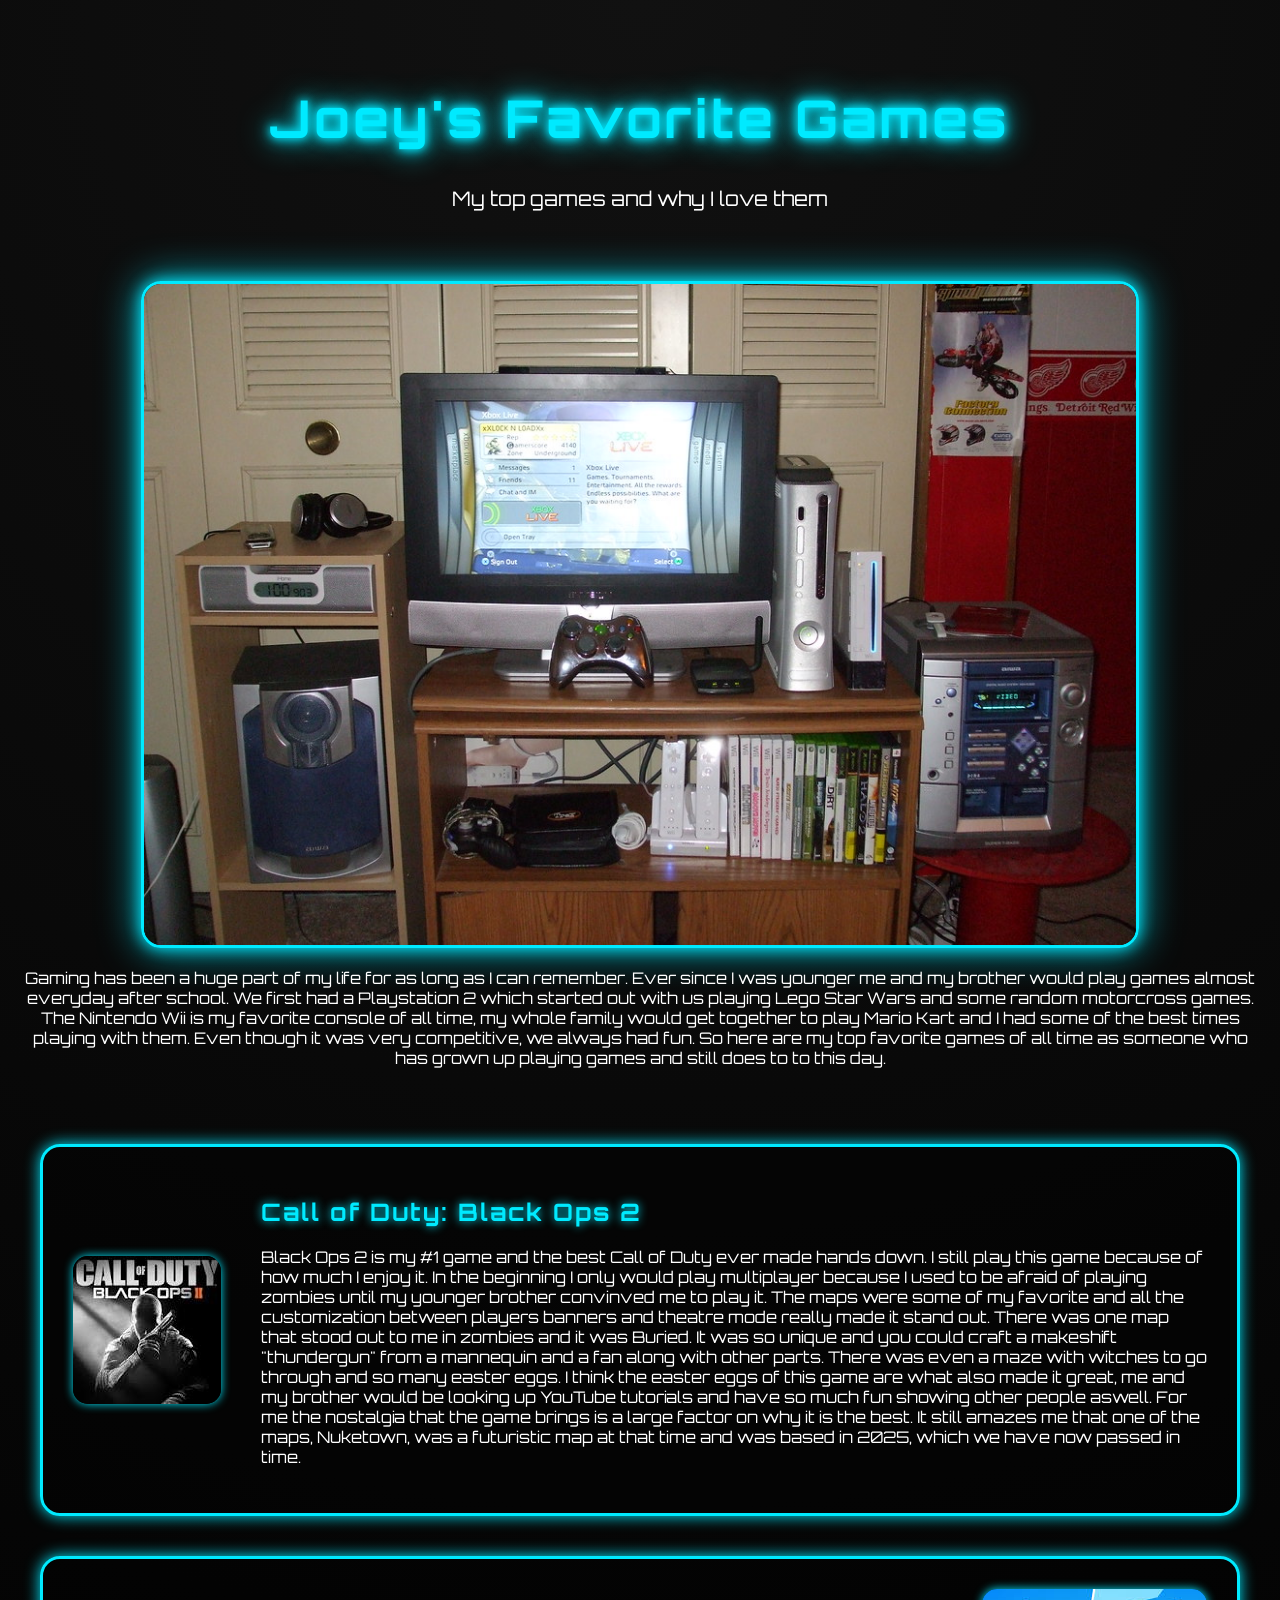
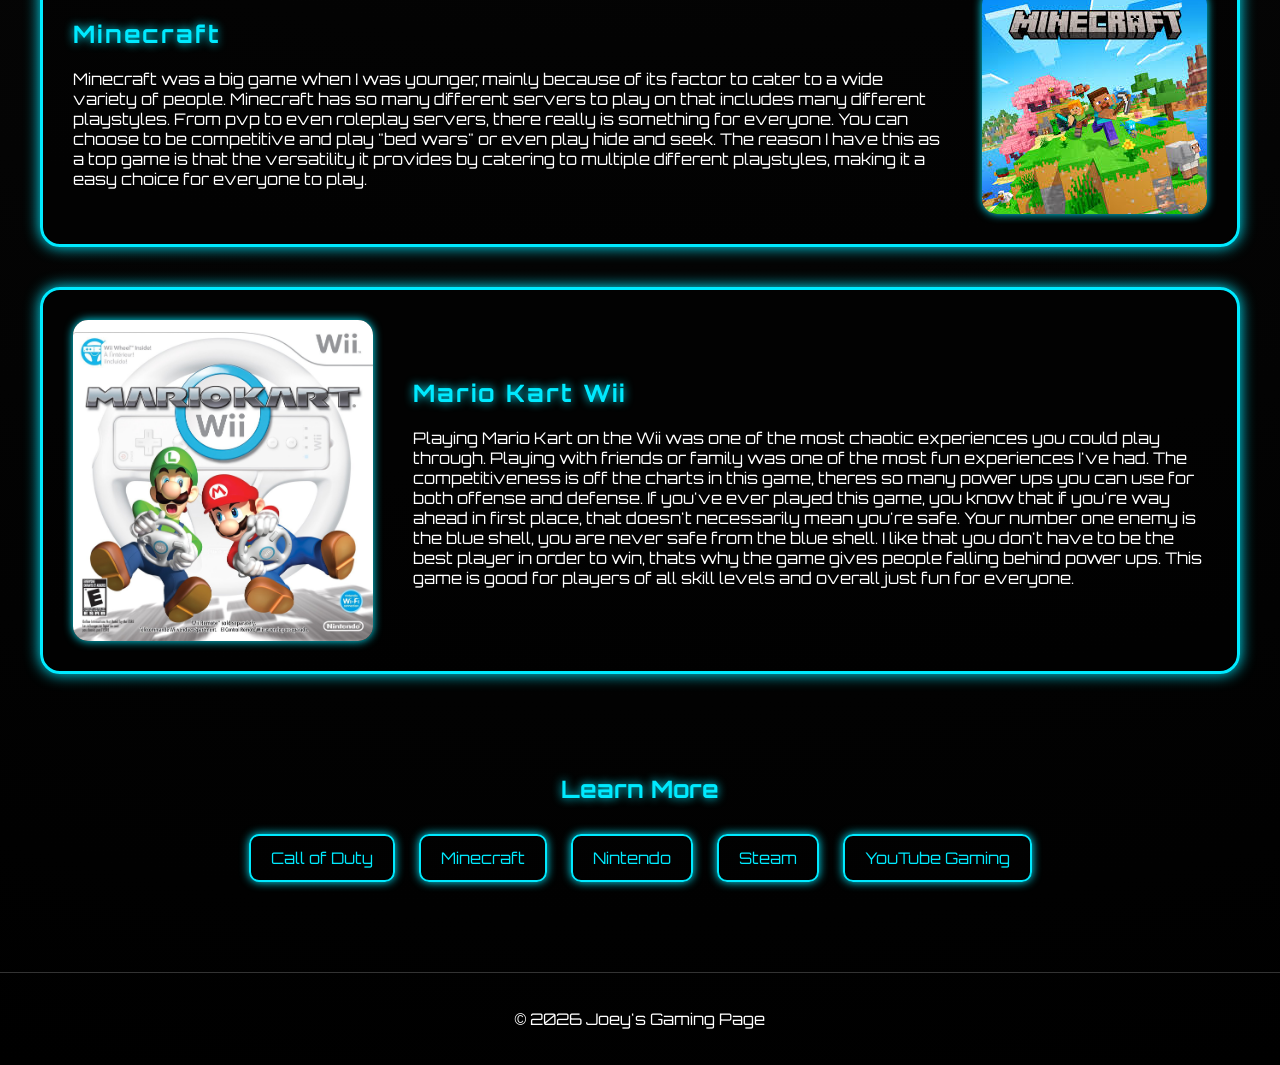
<file: index.html>
<!DOCTYPE html>
<html lang="en">
<head>
    <meta charset="UTF-8">
    <title>Joey's Favorite Games</title>

    <link href="https://fonts.googleapis.com/css2?family=Orbitron:wght@400;700&display=swap" rel="stylesheet">

    <link rel="stylesheet" href="style.css">
</head>
<body>

<header>
    <h1>Joey's Favorite Games</h1>
    <p>My top games and why I love them</p>
</header>

<section class="hero">
    <img src="images/setup.jpg" alt="Gaming setup">
    <p>
        Gaming has been a huge part of my life for as long as I can remember. 
        Ever since I was younger me and my brother would play games almost everyday after school. We first had
        a Playstation 2 which started out with us playing Lego Star Wars and some random motorcross games.
        The Nintendo Wii is my favorite console of all time, my whole family would get together to play Mario Kart
        and I had some of the best times playing with them. Even though it was very competitive, we always had fun.
        So here are my top favorite games of all time as someone who has grown up playing games and still does to to this day.
    </p>
</section>

<section class="game">
    <img src="images/bo2.jpg" alt="Black Ops 2">
    <div>
        <h2>Call of Duty: Black Ops 2</h2>
        <p>
            Black Ops 2 is my #1 game and the best Call of Duty ever made hands down. I still play this game
            because of how much I enjoy it. In the beginning I only would play multiplayer because I
            used to be afraid of playing zombies until my younger brother convinved me to play it. The maps were some of my
            favorite and all the customization between players banners and theatre mode really made it stand out.
            There was one map that stood out to me in zombies and it was Buried. It was so unique and you could craft
            a makeshift "thundergun" from a mannequin and a fan along with other parts. There was even a maze with witches to go through
            and so many easter eggs. I think the easter eggs of this game are what also made it great, me and my brother would be
            looking up YouTube tutorials and have so much fun showing other people aswell. For me the nostalgia that the game brings is
            a large factor on why it is the best. It still amazes me that one of the maps, Nuketown, was a futuristic map at that time and
            was based in 2025, which we have now passed in time.
        </p>
    </div>
</section>

<section class="game reverse">
    <img src="images/minecraft.jpg" alt="Minecraft">
    <div>
        <h2>Minecraft</h2>
        <p>
            Minecraft was a big game when I was younger, mainly because of its factor to cater to a wide
            variety of people. Minecraft has so many different servers to play on that includes many different playstyles. From pvp to even
            roleplay servers, there really is something for everyone. You can choose to be competitive and play "bed wars" or even play hide and seek.
            The reason I have this as a top game is that the versatility it provides by catering to multiple different playstyles, making it a easy choice
            for everyone to play.
        </p>
    </div>
</section>

<section class="game">
    <img src="images/mariokart.jpg" alt="Mario Kart Wii">
    <div>
        <h2>Mario Kart Wii</h2>
        <p>
            Playing Mario Kart on the Wii was one of the most chaotic experiences you could play through. Playing with friends or family
            was one of the most fun experiences I've had. The competitiveness is off the charts in this game, theres so many power ups
            you can use for both offense and defense. If you've ever played this game, you know that if you're way ahead in first
            place, that doesn't necessarily mean you're safe. Your number one enemy is the blue shell, you are never safe from the blue shell.
            I like that you don't have to be the best player in order to win, thats why the game gives people falling behind power ups.
            This game is good for players of all skill levels and overall just fun for everyone.
            
            
        </p>
    </div>
</section>

<section class="links">
    <h2>Learn More</h2>
    <a href="https://www.callofduty.com">Call of Duty</a>
    <a href="https://www.minecraft.net">Minecraft</a>
    <a href="https://www.nintendo.com">Nintendo</a>
    <a href="https://store.steampowered.com">Steam</a>
    <a href="https://www.youtube.com">YouTube Gaming</a>
</section>

<footer>
    <p>© 2026 Joey's Gaming Page</p>
</footer>

</body>
</html>
</file>
<file: style.css>
/* BASE */
body {
    margin: 0;
    font-family: 'Orbitron', sans-serif;
    background: radial-gradient(circle at top, #111 0%, #050505 60%, #000 100%);
    color: white;
}

/* HEADER */
header {
    text-align: center;
    padding: 50px 20px 30px;
}

h1 {
    font-size: 52px;
    color: #00eaff;
    text-shadow: 0 0 8px #00eaff, 0 0 16px #00eaff, 0 0 32px #00eaff;
    letter-spacing: 3px;
}

header p {
    font-size: 20px;
}

/* HERO */
.hero {
    text-align: center;
    padding: 20px;
}

.hero img {
    width: 80%;
    border-radius: 20px;
    border: 3px solid #00eaff;
    box-shadow: 0 0 15px #00eaff, 0 0 40px rgba(0, 234, 255, 0.8);
}

/* GAME SECTIONS */
.game {
    display: flex;
    align-items: center;
    gap: 40px;
    margin: 40px;
    padding: 30px;
    border: 3px solid #00eaff;
    border-radius: 20px;
    background: rgba(0, 0, 0, 0.4);
    box-shadow: 0 0 15px #00eaff;
    transition: 0.3s;
}

.game:hover {
    transform: scale(1.02);
    box-shadow: 0 0 25px #00eaff, 0 0 60px #00eaff;
}

.game img {
    width: 300px;
    border-radius: 15px;
    box-shadow: 0 0 10px #00eaff;
}

.game.reverse {
    flex-direction: row-reverse;
}

.game h2 {
    color: #00eaff;
    text-shadow: 0 0 10px #00eaff;
    letter-spacing: 2px;
}

/* LINKS */
.links {
    text-align: center;
    padding: 40px;
}

.links h2 {
    color: #00eaff;
    text-shadow: 0 0 10px #00eaff;
}

.links a {
    display: inline-block;
    margin: 10px;
    padding: 12px 20px;
    color: #00eaff;
    text-decoration: none;
    border: 2px solid #00eaff;
    border-radius: 10px;
    box-shadow: 0 0 10px #00eaff;
    transition: 0.3s;
}

.links a:hover {
    background: #00eaff;
    color: black;
    box-shadow: 0 0 20px #00eaff, 0 0 40px #00eaff;
}

/* FOOTER */
footer {
    text-align: center;
    padding: 20px;
    border-top: 1px solid #333;
    margin-top: 40px;
}
</file>
